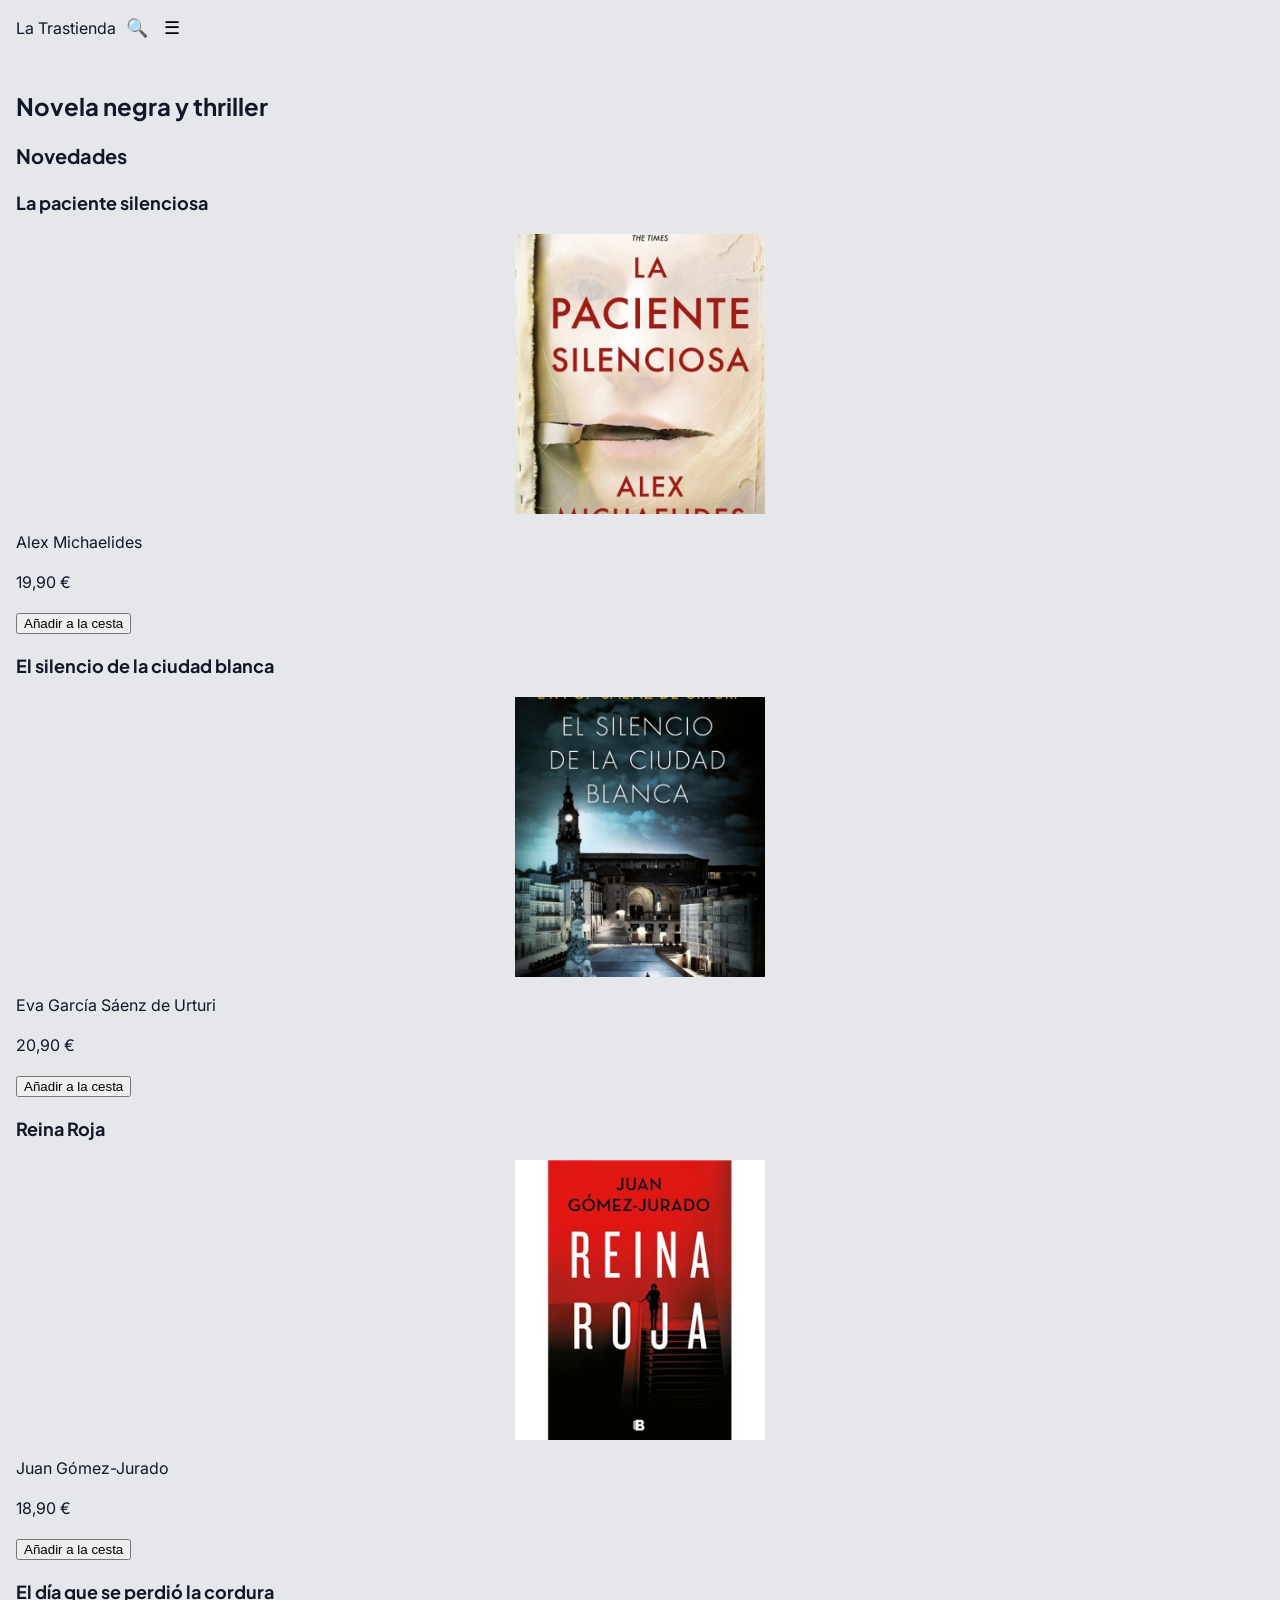
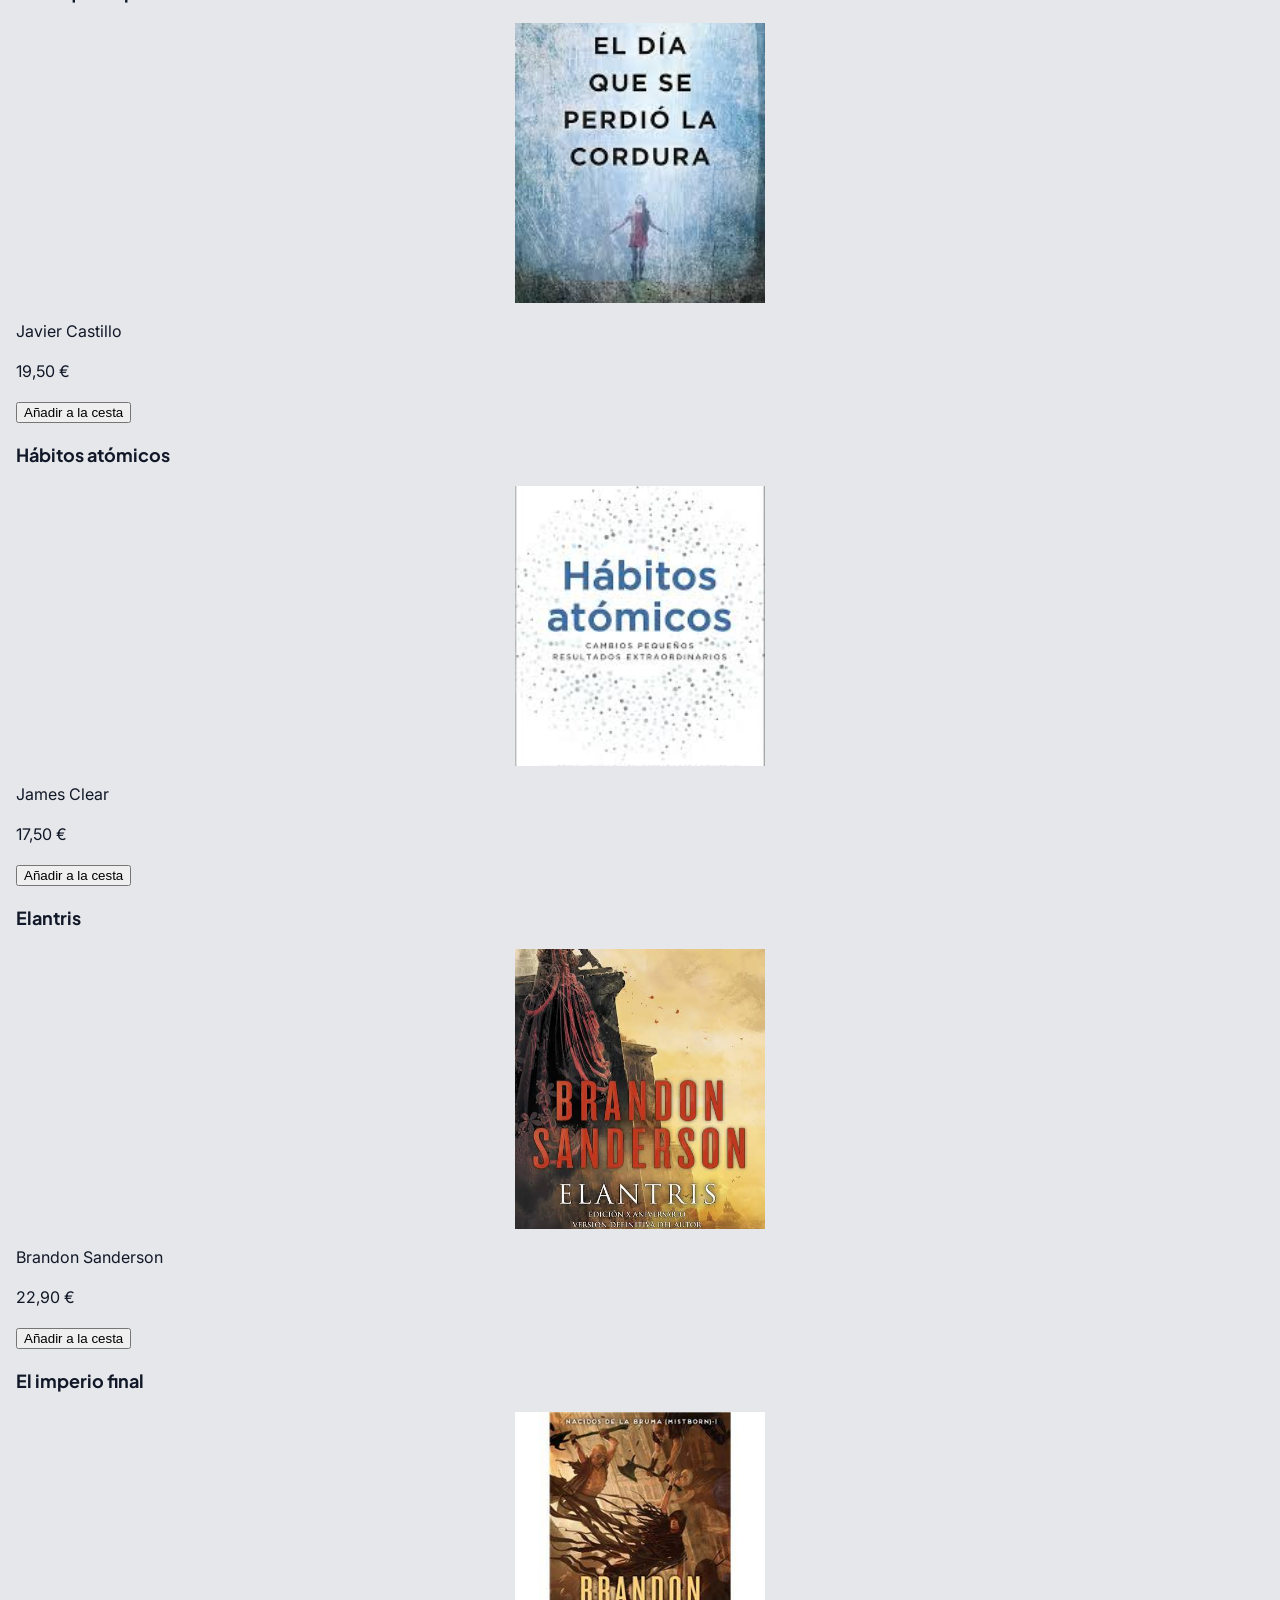
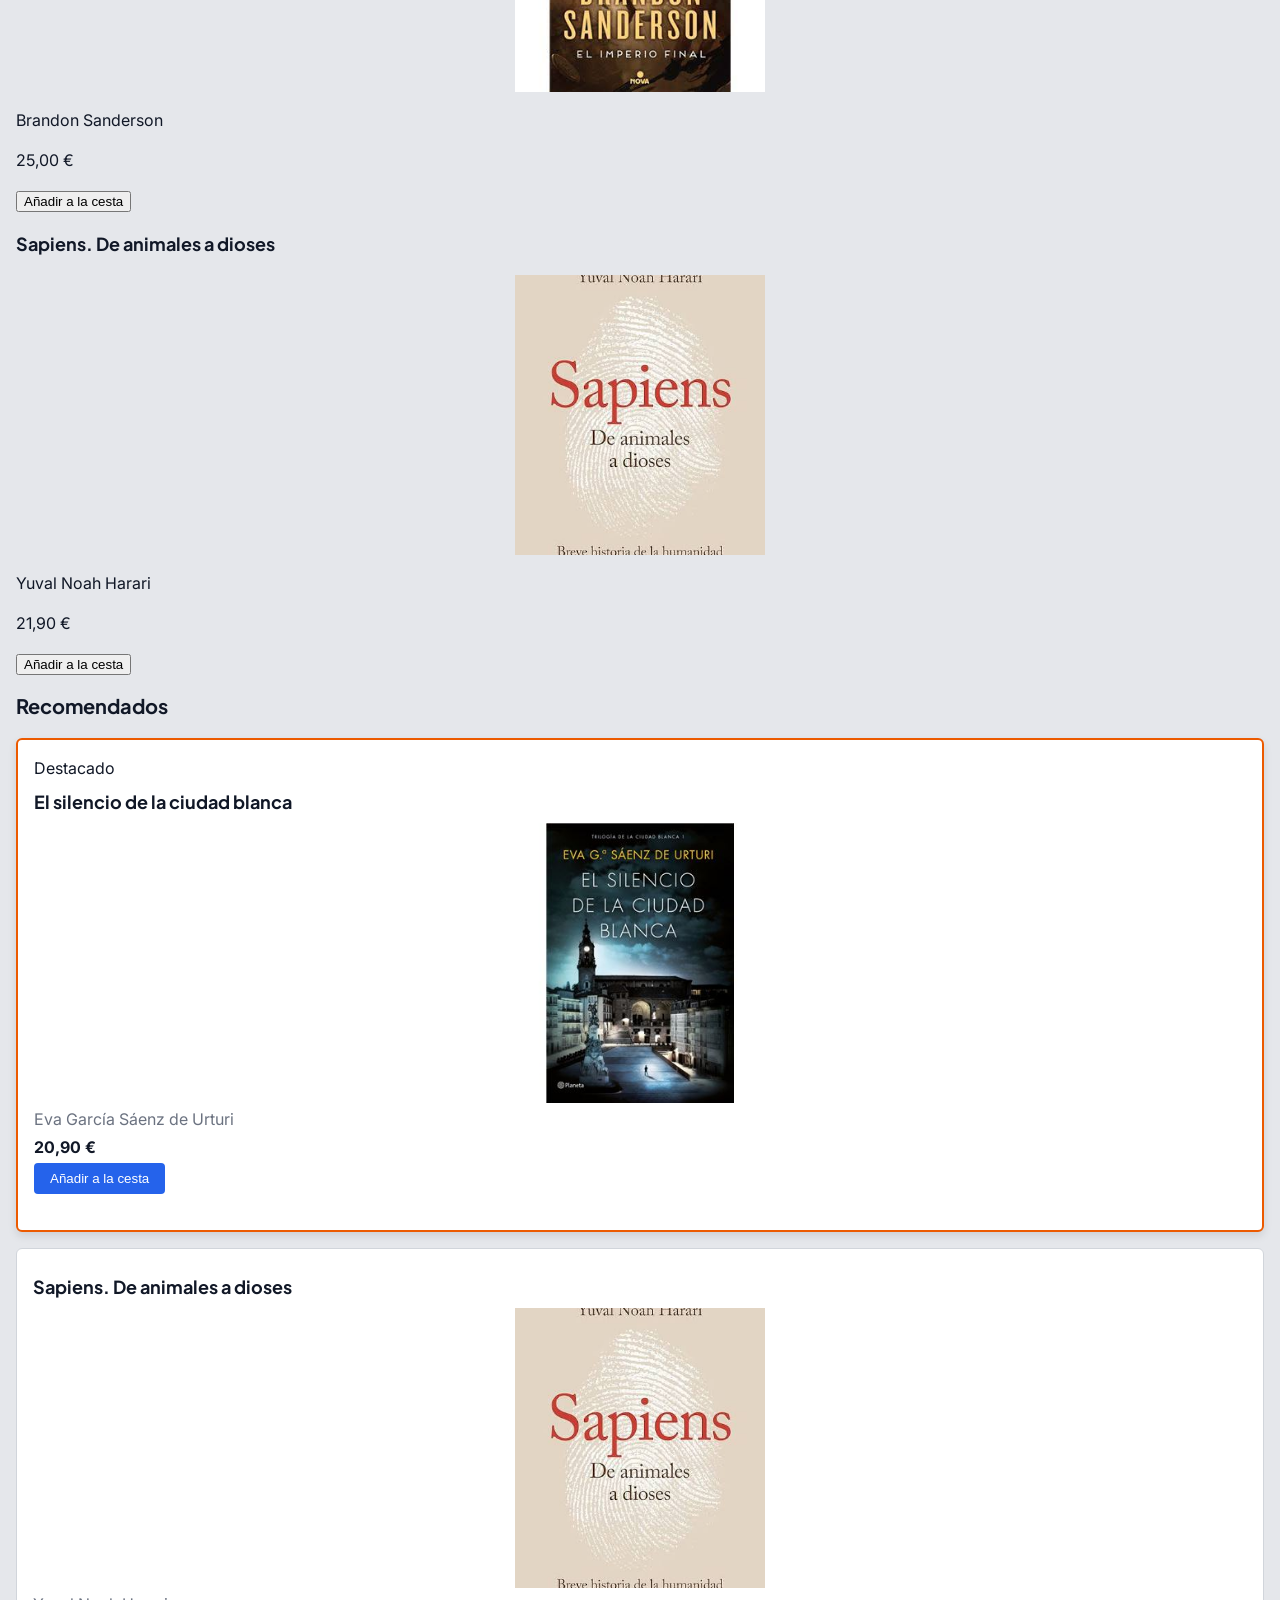
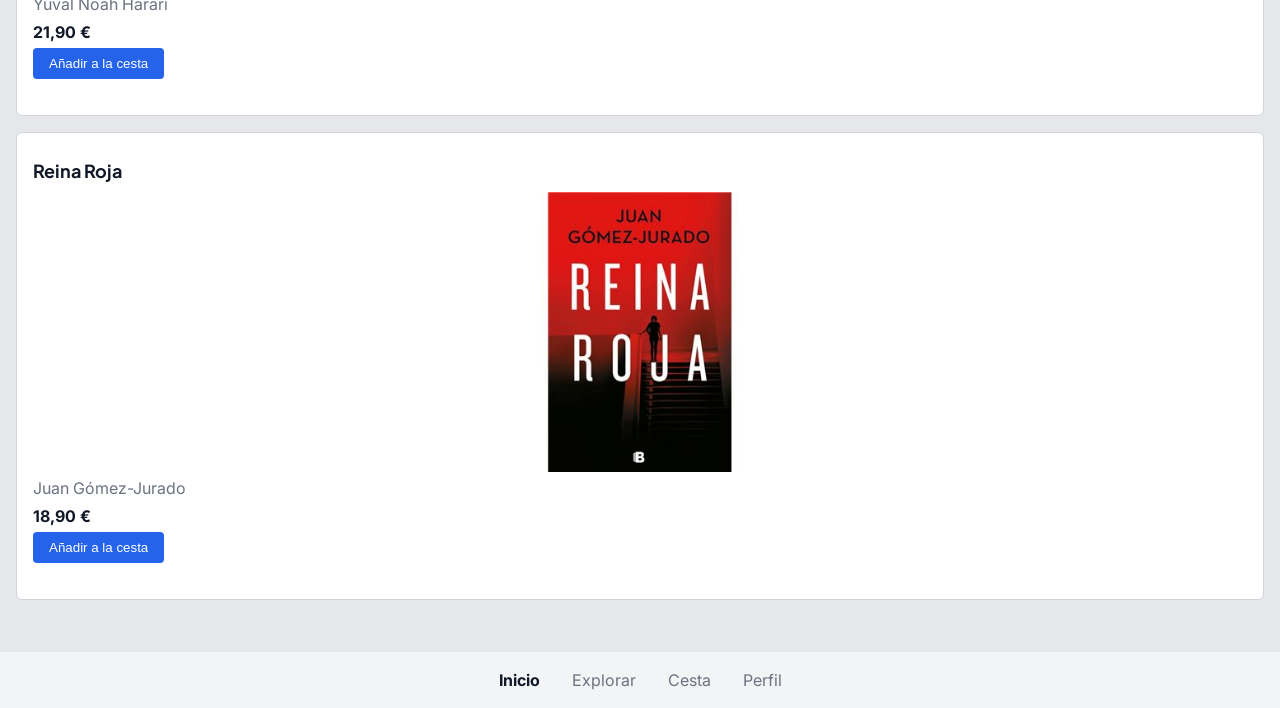
<file: index.html>
<!DOCTYPE html>
<html lang="es">

<head>
  <meta charset="UTF-8">
  <meta name="viewport" content="width=device-width, initial-scale=1.0">
  <title>Mi Tienda</title>
  <link rel="preconnect" href="https://fonts.googleapis.com">
  <link rel="preconnect" href="https://fonts.gstatic.com" crossorigin>
  <link href="https://fonts.googleapis.com/css2?family=Inter:wght@400;500;600;700&family=Plus+Jakarta+Sans:wght@600;700;800&display=swap" rel="stylesheet">
  <link rel="stylesheet" href="css/style.css">
</head>

<body>
  <header>
    <a href="index.html">La Trastienda</a>
    <button type="button" aria-label="Buscar">🔍</button>
    <button type="button" aria-label="Abrir menú">☰</button>
  </header>

  <main>
    <h1>Novela negra y thriller</h1>

    <section>
      <h2>Novedades</h2>
      <article>
        <h3><a href="detalle.html">La paciente silenciosa</a></h3>
        <img src="img/portada1.webp" alt="La paciente silenciosa">
        <p>Alex Michaelides</p>
        <p>19,90 €</p>
        <button type="button">Añadir a la cesta</button>
      </article>

      <article>
        <h3><a href="detalle.html">El silencio de la ciudad blanca</a></h3>
        <img src="img/portada2.jpg" alt="El silencio de la ciudad blanca">
        <p>Eva García Sáenz de Urturi</p>
        <p>20,90 €</p>
        <button type="button">Añadir a la cesta</button>
      </article>

      <article>
        <h3><a href="detalle.html">Reina Roja</a></h3>
        <img src="img/portada3.jpg" alt="Reina Roja">
        <p>Juan Gómez-Jurado</p>
        <p>18,90 €</p>
        <button type="button">Añadir a la cesta</button>
      </article>

      <article>
        <h3><a href="detalle.html">El día que se perdió la cordura</a></h3>
        <img src="img/portada4.jpg" alt="El día que se perdió la cordura">
        <p>Javier Castillo</p>
        <p>19,50 €</p>
        <button type="button">Añadir a la cesta</button>
      </article>

      <article>
        <h3><a href="detalle.html">Hábitos atómicos</a></h3>
        <img src="img/portada5.jpg" alt="Hábitos atómicos">
        <p>James Clear</p>
        <p>17,50 €</p>
        <button type="button">Añadir a la cesta</button>
      </article>

      <article>
        <h3><a href="detalle.html">Elantris</a></h3>
        <img src="img/portada6.jpg" alt="Elantris">
        <p>Brandon Sanderson</p>
        <p>22,90 €</p>
        <button type="button">Añadir a la cesta</button>
      </article>

      <article>
        <h3><a href="detalle.html">El imperio final</a></h3>
        <img src="img/portada7.jpg" alt="El imperio final">
        <p>Brandon Sanderson</p>
        <p>25,00 €</p>
        <button type="button">Añadir a la cesta</button>
      </article>

      <article>
        <h3><a href="detalle.html">Sapiens. De animales a dioses</a></h3>
        <img src="img/portada8.jpg" alt="Sapiens">
        <p>Yuval Noah Harari</p>
        <p>21,90 €</p>
        <button type="button">Añadir a la cesta</button>
      </article>
    </section>

    <section>
      <h2>Recomendados</h2>
      <article class="card">
        <span class="badge">Destacado</span>
        <h3><a href="detalle.html">El silencio de la ciudad blanca</a></h3>
        <img src="img/portada9.jpg" alt="El silencio de la ciudad blanca">
        <p>Eva García Sáenz de Urturi</p>
        <p>20,90 €</p>
        <button id="añadir-cesta" type="button">Añadir a la cesta</button>
      </article>

      <article class="card">
        <span class="badge"></span>
        <h3><a href="detalle.html">Sapiens. De animales a dioses</a></h3>
        <img src="img/portada8.jpg" alt="Sapiens">
        <p>Yuval Noah Harari</p>
        <p>21,90 €</p>
        <button type="button">Añadir a la cesta</button>
      </article>

      <article class="card">
        <h3><a href="detalle.html">Reina Roja</a></h3>
        <img src="img/portada3.jpg" alt="Reina Roja">
        <p>Juan Gómez-Jurado</p>
        <p>18,90 €</p>
        <button type="button">Añadir a la cesta</button>
      </article>
    </section>
  </main>

  <nav id="navegacion" aria-label="Secciones de la app">
    <ul>
      <li><a href="index.html" aria-current="page">Inicio</a></li>
      <li><a href="explorar.html">Explorar</a></li>
      <li><a href="carrito.html">Cesta</a></li>
      <li><a href="perfil.html">Perfil</a></li>
    </ul>
  </nav>
</body>

</html>
</file>
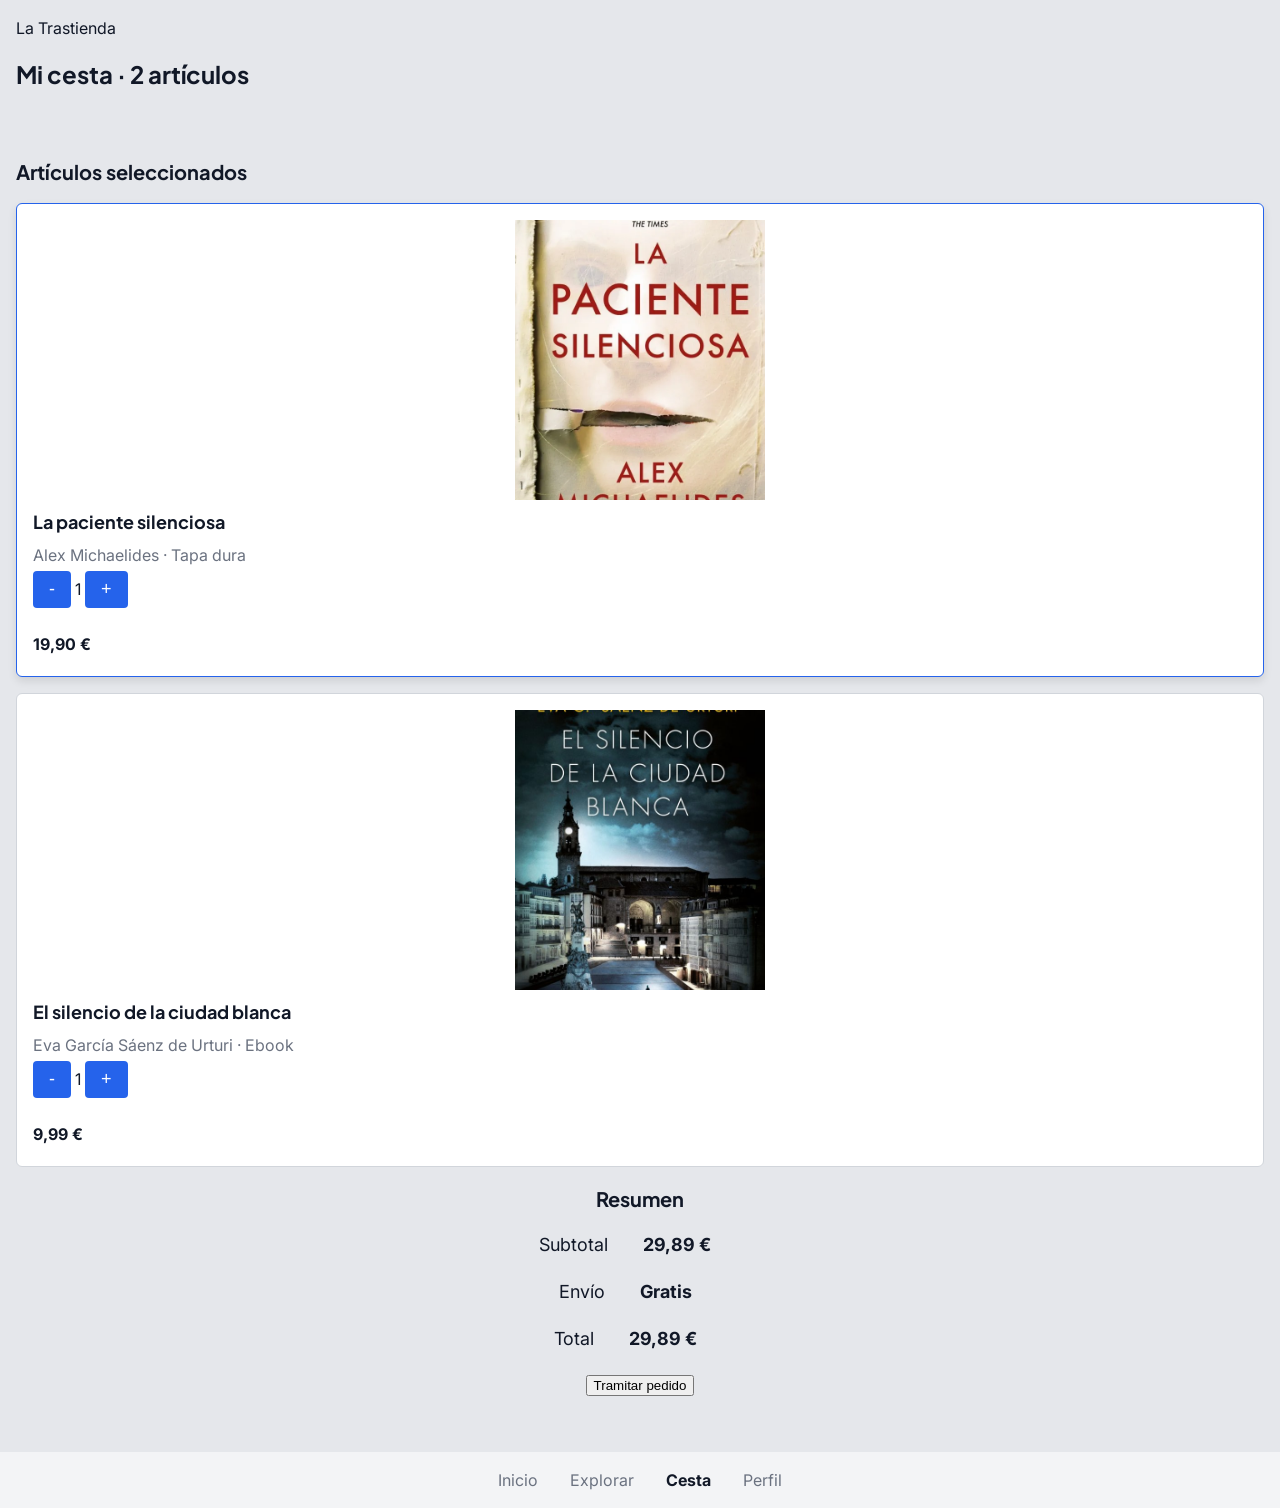
<file: carrito.html>
<!DOCTYPE html>
<html lang="es">
<head>
  <meta charset="UTF-8">
  <meta name="viewport" content="width=device-width, initial-scale=1.0">
  <title>Mi Tienda - Carrito</title>
  <link rel="preconnect" href="https://fonts.googleapis.com">
  <link rel="preconnect" href="https://fonts.gstatic.com" crossorigin>
  <link href="https://fonts.googleapis.com/css2?family=Inter:wght@400;500;600;700&family=Plus+Jakarta+Sans:wght@600;700;800&display=swap" rel="stylesheet">
  <link rel="stylesheet" href="css/style.css">
</head>
<body>
  <header>
    <a href="index.html">La Trastienda</a>
    <h1>Mi cesta · 2 artículos</h1>
  </header>

  <main>
    <section>
      <h2>Artículos seleccionados</h2>
      <article class="card">
        <img src="img/portada1.webp" alt="Portada de La paciente silenciosa">
        <div>
          <h3>La paciente silenciosa</h3>
          <p>Alex Michaelides · Tapa dura</p>
          <div>
            <button type="button" aria-label="Disminuir cantidad de La paciente silenciosa">-</button>
            <span>1</span>
            <button type="button" aria-label="Aumentar cantidad de La paciente silenciosa">+</button>
          </div>
          <p>19,90 €</p>
        </div>
      </article>

      <article class="card">
        <img src="img/portada2.jpg" alt="Portada de El silencio de la ciudad blanca">
        <div>
          <h3>El silencio de la ciudad blanca</h3>
          <p>Eva García Sáenz de Urturi · Ebook</p>
          <div>
            <button type="button" aria-label="Disminuir cantidad de El silencio de la ciudad blanca">-</button>
            <span>1</span>
            <button type="button" aria-label="Aumentar cantidad de El silencio de la ciudad blanca">+</button>
          </div>
          <p>9,99 €</p>
        </div>
      </article>
    </section>

    <section id="resumen">
      <h2>Resumen</h2>
      <p>Subtotal <span>29,89 €</span></p>
      <p>Envío <span>Gratis</span></p>
      <p>Total <span>29,89 €</span></p>
      <button id="tramitar-pedido" type="button">Tramitar pedido</button>
    </section>
  </main>

  <nav id="navegacion" aria-label="Secciones de la app">
    <ul>
      <li><a href="index.html">Inicio</a></li>
      <li><a href="explorar.html">Explorar</a></li>
      <li><a href="carrito.html" aria-current="page">Cesta</a></li>
      <li><a href="perfil.html">Perfil</a></li>
    </ul>
  </nav>
</body>
</html>
</file>
<file: css/style.css>
:root {
    /* Variables tipográficas y escala */
    --font-body: 'Inter', system-ui, sans-serif;
    --font-display: 'Plus Jakarta Sans', system-ui, sans-serif;

    --text-xs:   0.75rem;   /* Caption (12 px) */
    --text-sm:   0.875rem;  /* Body Small (14 px) */
    --text-base: 1rem;      /* Body (16 px) */
    --text-lg:   1.125rem;  /* H3 (18 px) */
    --text-xl:   1.25rem;   /* H2 (20 px) */
    --text-2xl:  1.5rem;    /* H1 (24 px) */
    --text-3xl:  1.875rem;  /* Display (30 px) */

    /* Escalas cromáticas y variables semánticas */
    --color-primary-50: #eff6ff;
    --color-primary-100: #dbeafe;
    --color-primary-200: #bfdbfe;
    --color-primary-300: #93c5fd;
    --color-primary-400: #60a5fa;
    --color-primary-500: #3b82f6;
    --color-primary-600: #2563eb;
    --color-primary-700: #1d4ed8;
    --color-primary-800: #1e40af;
    --color-primary-900: #1e3a8a;

    --color-neutral-50: #ffffff;
    --color-neutral-100: #f3f4f6;
    --color-neutral-200: #e5e7eb;
    --color-neutral-300: #d1d5db;
    --color-neutral-400: #9ca3af;
    --color-neutral-500: #6b7280;
    --color-neutral-600: #4b5563;
    --color-neutral-700: #374151;
    --color-neutral-800: #1f2937;
    --color-neutral-900: #111827;

    --bg-page: var(--color-neutral-200);
    --bg-card: var(--color-neutral-50);
    --text-main: var(--color-neutral-900);
    --text-muted: var(--color-neutral-500);

    --color-accent-oklch: oklch(0.65 0.2 45);
}

/* Estilo base del body y altura móvil */
body {
    font-family: var(--font-body);
    font-size: var(--text-base);
    line-height: 1.5;
    color: var(--text-main);
    background-color: var(--bg-page);
    margin: 0;
    min-height: 100dvh;
    display: flex;
    flex-direction: column;
}

main {
    flex: 1;
    padding: 1rem;
}

/* Tipografía de titulares */
h1, h2, h3 {
    font-family: var(--font-display);
}

h1 {
    font-size: var(--text-2xl);
}

h2 {
    font-size: var(--text-xl);
}

h3 {
    font-size: var(--text-lg);
}

/* Longitud de lectura ergonómica */
p {
    max-width: 65ch;
}

header {
    padding: 1rem;
}

a {
    text-decoration: none;
    color: inherit;
}

img {
    width: 250px;
    height: 280px;
    display: block;
    margin: 0 auto;
    object-fit: cover;
}

/* Navegación con anidamiento nativo */
nav {
    background-color: var(--color-neutral-100);
    margin-top: 20px;

    ul {
        list-style: none;
        display: flex;
        justify-content: center;
        gap: 2rem;
        padding: 1rem 0;
        margin: 0;
    }

    a {
        color: var(--text-muted);

        &[aria-current="page"] {
            color: var(--text-main);
            font-weight: bold;
        }

        &:hover,
        &:focus-visible {
            color: var(--text-main);
            font-weight: bold;
        }

        &:focus-visible {
            outline: 2px solid var(--color-primary-600);
            outline-offset: 2px;
        }
    }
}

/* Tarjetas con anidamiento nativo */
article.card {
    background-color: var(--bg-card);
    border: 1px solid var(--color-neutral-300);
    border-radius: 6px;
    padding: 1rem;
    margin-bottom: 1rem;
    color: var(--text-main);

    h3 {
        margin: 0.5rem 0;

        a {
            color: var(--text-main);

            &:hover {
                color: var(--color-primary-600);
            }
        }
    }

    p {
        margin: 0.25rem 0;
        color: var(--text-muted);

        &:last-of-type {
            font-weight: bold;
            color: var(--text-main);
        }
    }

    button {
        background-color: var(--color-primary-600);
        color: var(--bg-card);
        border: none;
        padding: 0.5rem 1rem;
        border-radius: 4px;
        cursor: pointer;
        margin-bottom: 20px;

        &:hover {
            background-color: var(--color-primary-700);
        }
    }
}

/* Reglas de la práctica */
h2 + .card {
    border-color: var(--color-primary-600);
    box-shadow: 0 4px 8px rgba(0, 0, 0, 0.1);
}

.badge:empty {
    display: none;
}

article:has(.badge:not(:empty)) {
    position: relative;
    border: 2px solid var(--color-accent-oklch);
}

button[aria-label] {
    background: transparent;
    border: none;
    cursor: pointer;
    font-size: var(--text-lg);
}

#resumen {
    width: 300px;
    margin: 0 auto;
    text-align: center;

    p {
        font-size: var(--text-lg);
        margin: 10px 0 20px;

        span {
            font-weight: bold;
            margin: 30px;
        }
    }

    button {
        margin-bottom: 20px;
    }
}
</file>
